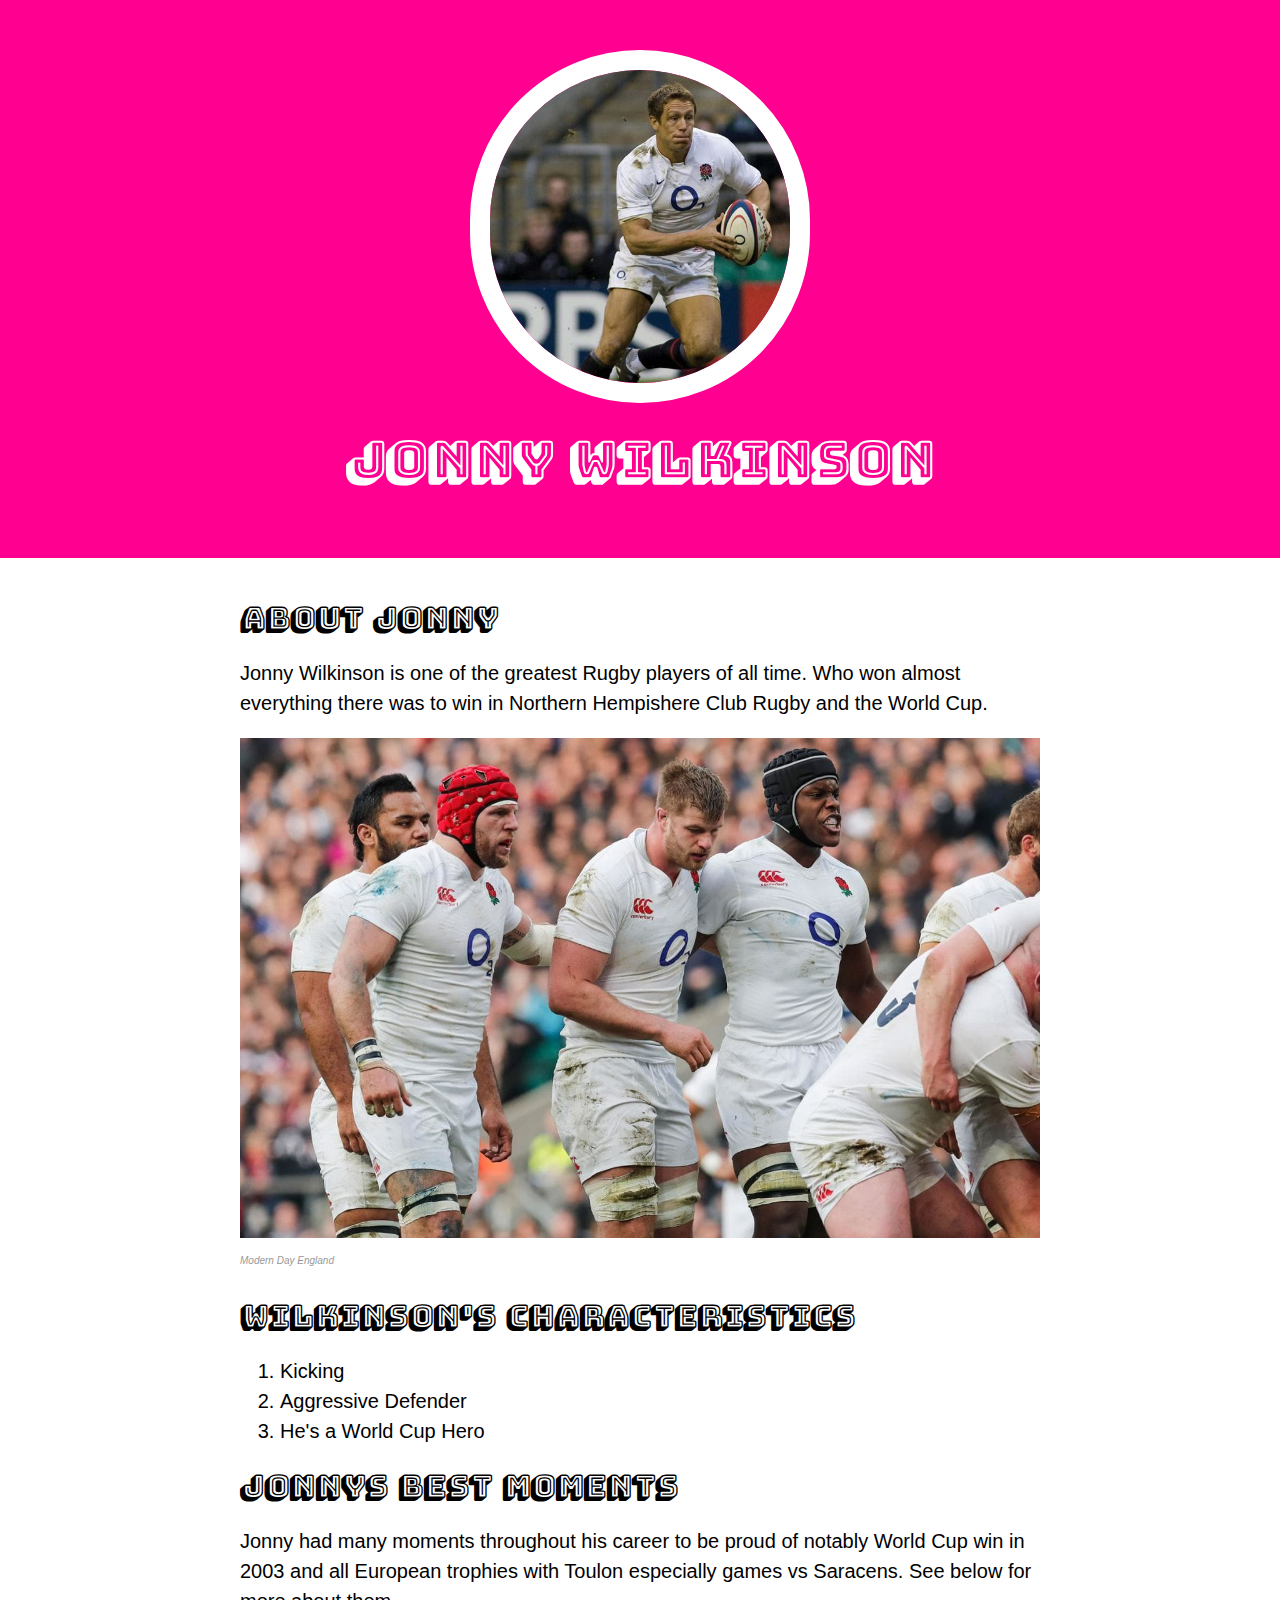
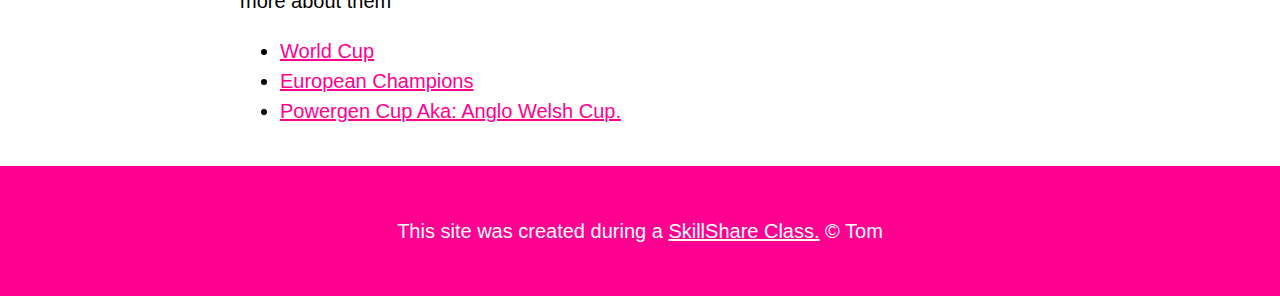
<file: index.html>
<!DOCTYPE html>
<html>
<head>
	<title> Jonny Wilkinson </title>
	<link rel="icon" href="img/JW.jpg">
	<link href="https://fonts.googleapis.com/css2?family=Bungee+Shade&display=swap" rel="stylesheet">
	<link rel="stylesheet" type="text/css" href="css/JW.css">
</head>
<body>
	<!-- header element -->
	<header>
		<img src="img/JW.jpg">
		<h1>Jonny Wilkinson</h1>
	</header>

	<!-- Main element -->
			<main>
		
			<h2>About Jonny</h2>
			<p>Jonny Wilkinson is one of the greatest Rugby players of all time. Who won almost everything there was to win in Northern Hempishere Club Rugby and the World Cup. </p>
			<img src="img/Rugby2.jpg">
			<p class="caption">Modern Day England</p>
			<h2>Wilkinson's Characteristics</h2>
			<ol>
				<li> Kicking </li>
				<li>Aggressive Defender</li>
				<li>He's a World Cup Hero</li>
			</ol>
			<h2>Jonnys Best Moments</h2>
			<p>Jonny had many moments throughout his career to be proud of notably World Cup win in 2003 and all European trophies with Toulon especially games vs Saracens. See below for more about them</p>
			<ul>
				<!-- Achievements list with links -->
				<li><a target="_blank" href="https://en.wikipedia.org/wiki/2003_Rugby_World_Cup">World Cup</a></li>
				<li><a target="_blank" href="https://en.wikipedia.org/wiki/European_Rugby_Champions_Cup">European Champions</a></li>
				<li><a target="_blank" href="https://en.wikipedia.org/wiki/Anglo-Welsh_Cup">Powergen Cup Aka: Anglo Welsh Cup. </a></li>

			 </ul>

	</main>
	<!-- Footer element --> 
	<footer>
		<p>This site was created during a <a target="_blank" href="https://www.skillshare.com/classes/Hand-Code-Your-First-Website-HTML-CSS-Basics/1575146775/projects?via=search-layout-grid"> SkillShare Class.</a> &copy; Tom </p>

	</footer>

</body>
</html>
</file>
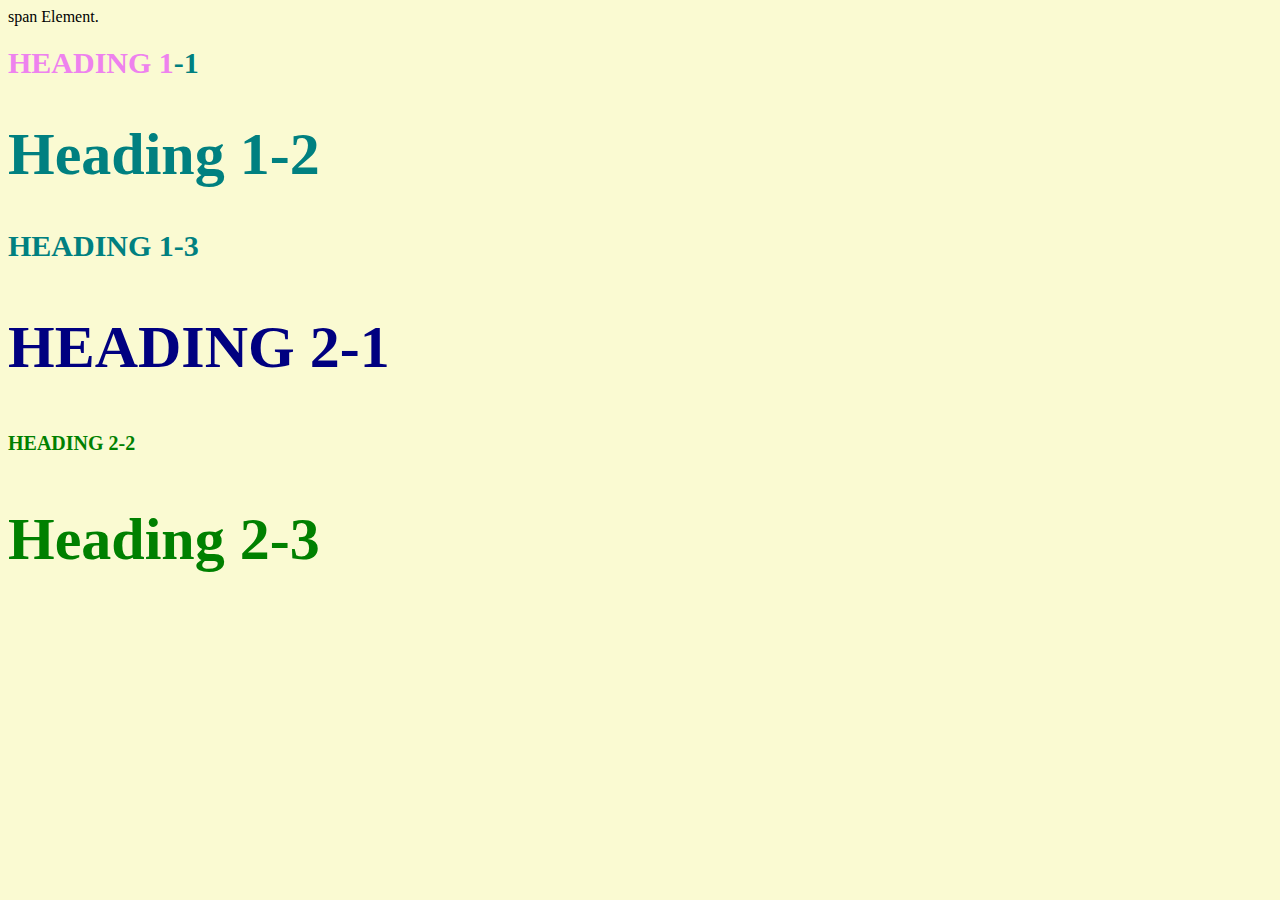
<file: style-test.html>
<!DOCTYPE html>
<html>
<head>
	<title>Style Test</title>
	<link rel="stylesheet" type="text/css" href="css/test.css">
</head>
<body>
	<span>span Element. </span>
	<h1 class="uppercase"><span> Heading 1</span>-1</h1>
	<h1 class="big"> Heading 1-2</h1>
	<h1 class="uppercase"> Heading 1-3</h1>
	<h2 class="big uppercase"> Heading 2-1</h2>
	<h2 class="uppercase"> Heading 2-2</h2>
	<h2 class="big"> Heading 2-3</h2>

</body>
</html>
</file>
<file: css/JW.css>
body{ 

			margin: 0;
			font-family: Arial, sans-sarif;
			font-size: 20px;
			line-height:  30px;

 }

 header{

 			background-color: #FF0090;
		 	text-align: center;
		 	padding-top: 50px;
		 	padding-bottom: 50px;
 }

 h1,h2 {
 			font-family: 'bungee shade' , cursive;


 }

 header h1{ 

			color: white; 
			font-size: 50px

  }

  header img {

		  	border-radius: 170px;
		  	width: 300px;
		  	border: 20px solid white;


  }

main{
			max-width: 800px;
			margin: 0 auto;
			padding: 20px 20px; 


}

main img {

	max-width: 100%;

}

h2{

	font-size: 30px
	color: #FF0090;
}

a{

	color: #FF0090;

}
a:hover {

	color: black;
}


footer{
		background-color: #FF0090;
		 	text-align: center;
		 	color: white;
		 	padding: 50px; 
}

footer p{ 

		margin: 0;
 }

footer a{

		color: white;
}

p.caption{

	color: #999999;
	font-style: italic;
	margin-top: 0;
	font-size: 10px;
}
</file>
<file: css/test.css>
body{
background-color: lightgoldenrodyellow;
}

h1{
font-size: 30px;
color: teal;
}


h2{
color: red;
font-size: 20px;
}

h2{
color: green;

}

.big{ 

font-size: 60px

}

.uppercase {text-transform: uppercase;
}

.big.uppercase {color: navy;
}
h1 span{ 
color: violet;
}
</file>
